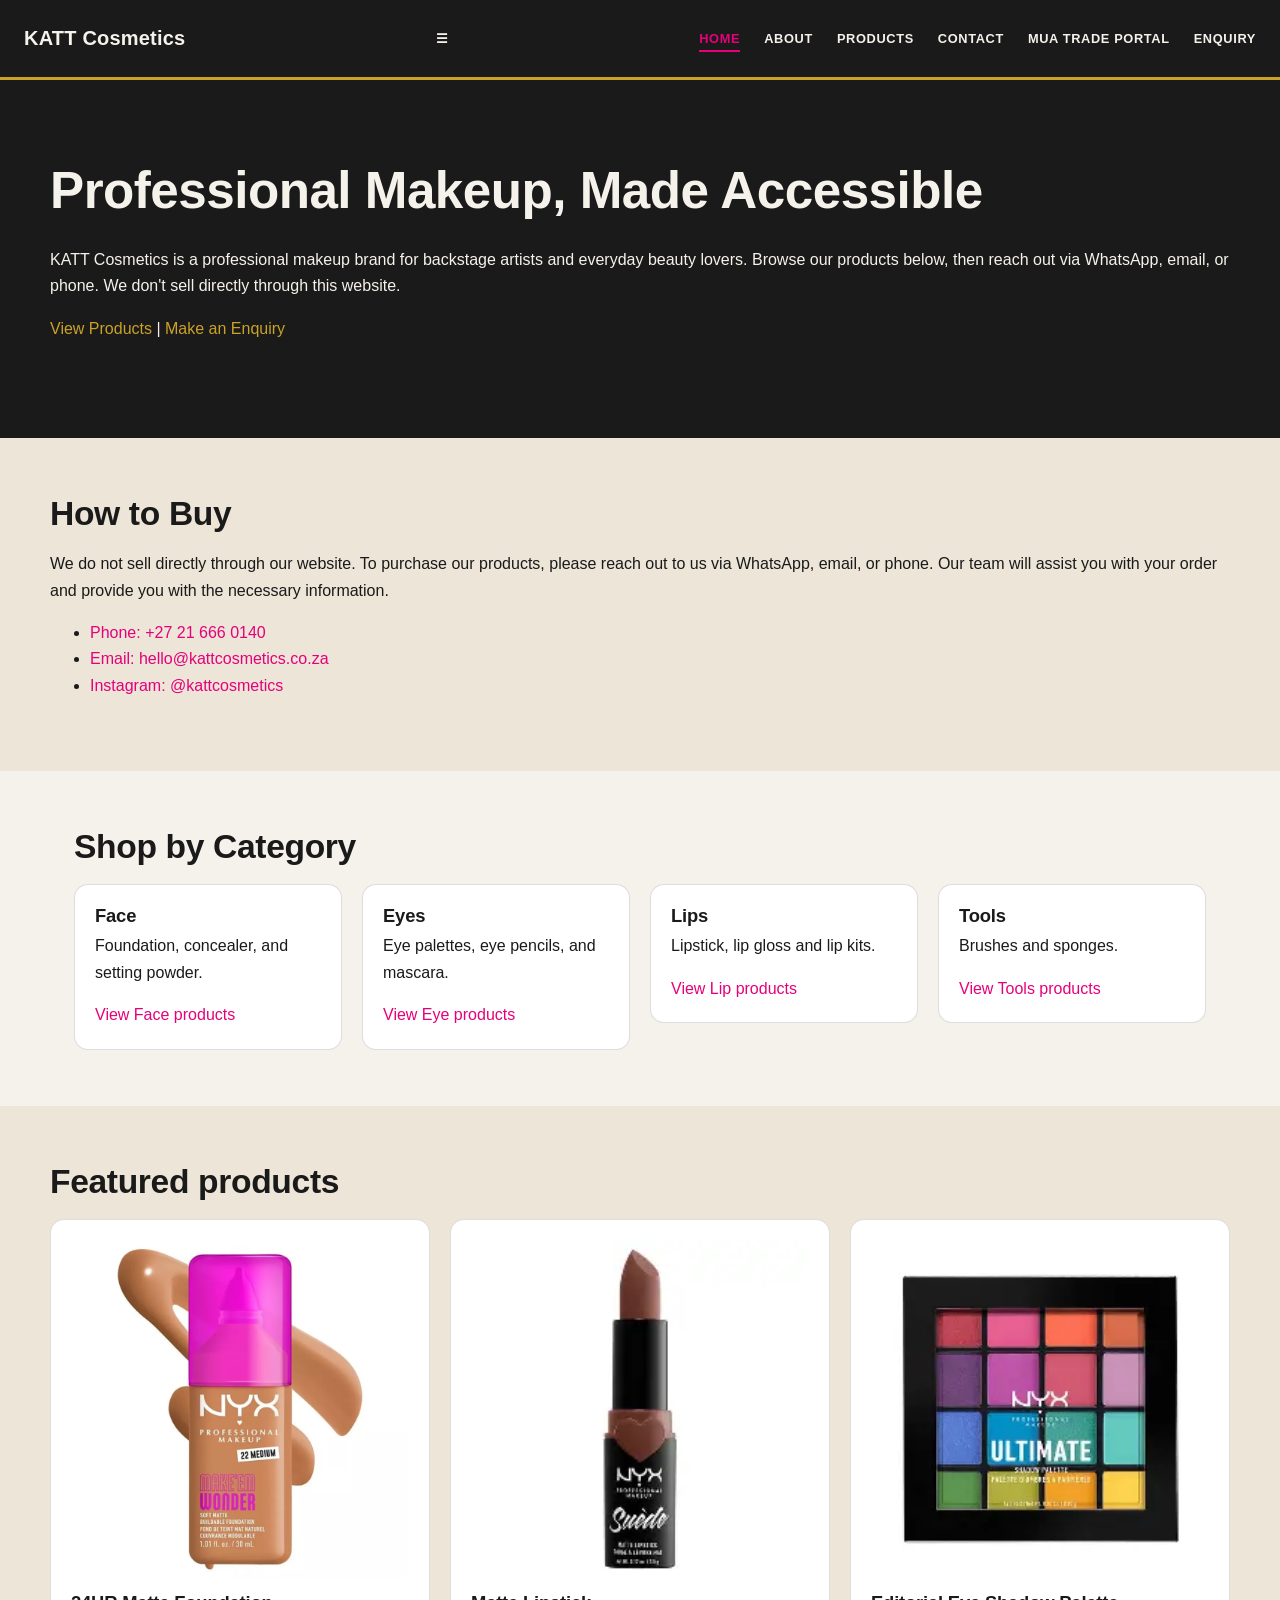
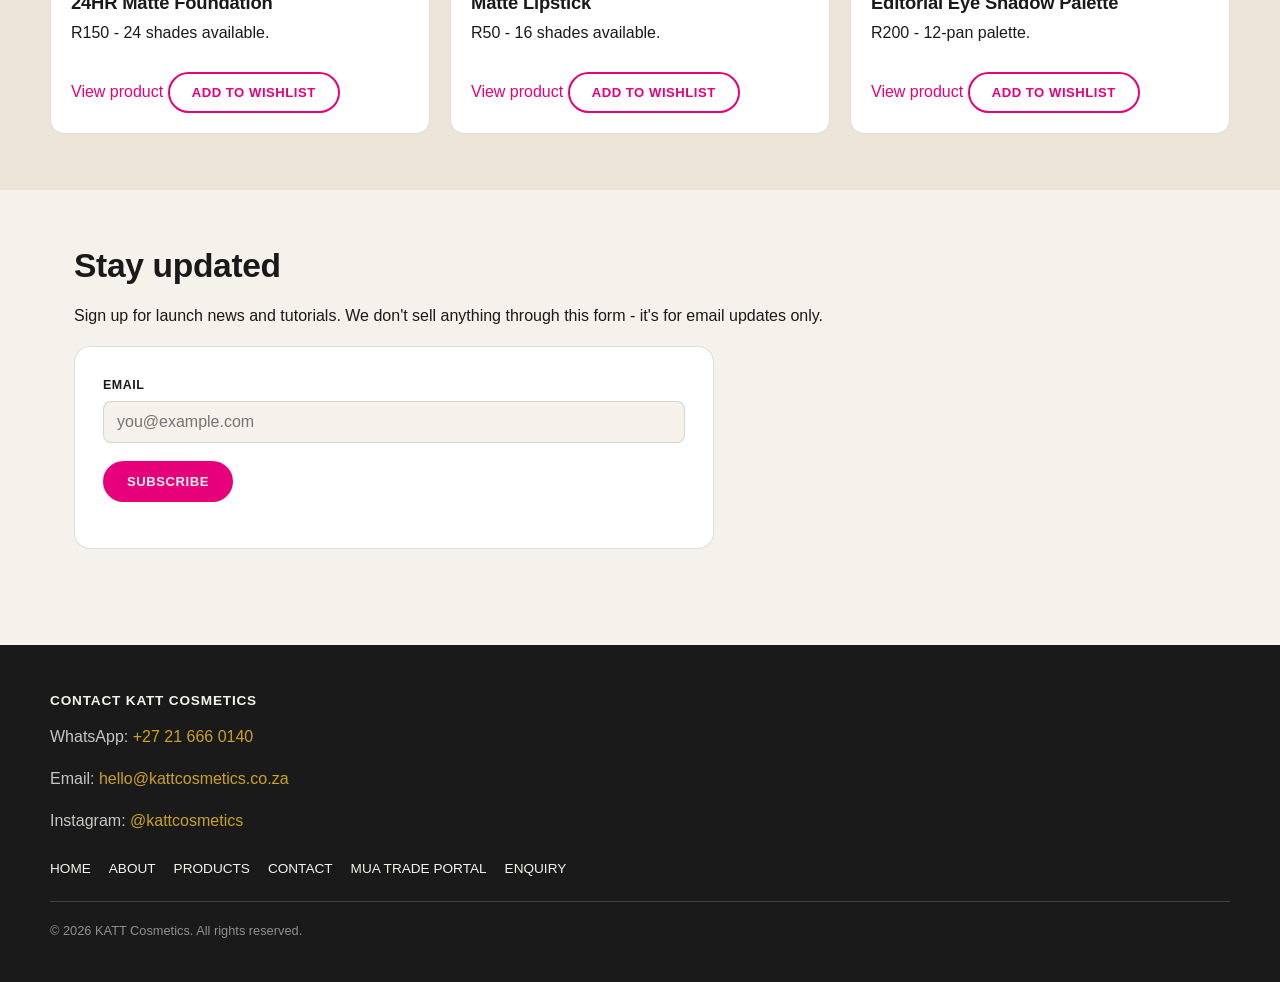
<file: index.html>
<!DOCTYPE html>
<html lang="en">
<head>
    <meta charset="UTF-8">
    <meta name="viewport" content="width=device-width, initial-scale=1.0">
    <title>KATT Cosmetics | Professional Makeup Made Accessible</title>
    <meta name="description" content="KATT Cosmetics: affordable professional-grade makeup for MUAs and everyday beauty lovers in South Africa. Enquire via WhatsApp, email or phone.">
    <meta name="robots" content="index, follow">
    <meta name="referrer" content="strict-origin-when-cross-origin">
    <meta http-equiv="Content-Security-Policy" content="default-src 'self'; script-src 'self'; style-src 'self' 'unsafe-inline' https://fonts.googleapis.com; font-src https://fonts.gstatic.com; img-src 'self' data: https://tile.openstreetmap.org; connect-src 'self' https://formspree.io; object-src 'none'; base-uri 'self'">
    <link rel="canonical" href="https://kuhle-tiki.github.io/KATTCosmetics/index.html">
    <link rel="icon" href="data:image/svg+xml,%3Csvg xmlns='http://www.w3.org/2000/svg' viewBox='0 0 100 100'%3E%3Crect width='100' height='100' rx='20' fill='%231a1a1a'/%3E%3Ctext x='50' y='72' font-size='64' text-anchor='middle' fill='%23e6007a' font-family='Arial' font-weight='700'%3EK%3C/text%3E%3C/svg%3E">
    <!-- Open Graph tags: control how the page looks when shared on social media -->
    <meta property="og:type" content="website">
    <meta property="og:site_name" content="KATT Cosmetics">
    <meta property="og:title" content="KATT Cosmetics | Professional Makeup Made Accessible">
    <meta property="og:description" content="KATT Cosmetics: affordable professional-grade makeup for MUAs and everyday beauty lovers in South Africa. Enquire via WhatsApp, email or phone.">
    <meta property="og:url" content="https://kuhle-tiki.github.io/KATTCosmetics/index.html">
    <meta property="og:image" content="https://kuhle-tiki.github.io/KATTCosmetics/assets/images/matte-foundation.webp">
    <link rel="preconnect" href="https://fonts.googleapis.com">
    <link rel="preconnect" href="https://fonts.gstatic.com" crossorigin>
    <link href="https://fonts.googleapis.com/css2?family=Poppins:wght@600;700&family=Inter:wght@400;500;600&display=swap" rel="stylesheet">
    <link rel="stylesheet" href="assets/css/style.css">
    <link rel="stylesheet" href="assets/css/part3.css">
    <!-- Structured data (JSON-LD) helps search engines understand the business -->
    <script type="application/ld+json">
    {
      "@context": "https://schema.org",
      "@type": "Store",
      "name": "KATT Cosmetics",
      "url": "https://kuhle-tiki.github.io/KATTCosmetics/",
      "description": "Professional-grade makeup for makeup artists and everyday beauty lovers in South Africa.",
      "email": "hello@kattcosmetics.co.za",
      "telephone": "+27216660140",
      "areaServed": "ZA",
      "sameAs": ["https://www.instagram.com/kattcosmetics/"]
    }
    </script>
</head>
<body>
    <a class="skip-link" href="#main-content">Skip to main content</a>
    <!-- ============ HEADER: site logo + primary navigation ============ -->
    <header>
        <a href="index.html">KATT Cosmetics</a>
        <!-- Hamburger button: hidden on desktop, shown below 700px (see part3.css), toggled by enhancements.js -->
        <button type="button" class="nav-toggle" aria-label="Toggle navigation" aria-expanded="false" aria-controls="primary-nav">&#9776;</button>
        <nav aria-label="Primary navigation" id="primary-nav">
            <ul>
                <li><a href="index.html" aria-current="page">HOME</a></li>
                <li><a href="pages/about.html">ABOUT</a></li>
                <li><a href="pages/product.html">PRODUCTS</a></li>
                <li><a href="pages/contact.html">CONTACT</a></li>
                <li><a href="pages/muatradeportal.html">MUA TRADE PORTAL</a></li>
                <li><a href="pages/enquiry.html">ENQUIRY</a></li>
            </ul>
        </nav>
    </header>
    <main id="main-content">
        <!-- HERO: main banner introducing the brand, styled dark in Part 2 CSS -->
        <section aria-labelledby="hero-heading">
            <h1 id="hero-heading">Professional Makeup, Made Accessible</h1>
            <p>KATT Cosmetics is a professional makeup brand for backstage artists and everyday beauty lovers. Browse our products below, then reach out via WhatsApp, email, or phone. We don't sell directly through this website.</p>
            <p>
                <a href="pages/product.html">View Products</a> |
                <a href="pages/enquiry.html">Make an Enquiry</a>
            </p>
        </section>
        <!-- HOW TO BUY: explains there is no online checkout; every product links out to WhatsApp/email/phone instead -->
        <section aria-labelledby="how-to-buy-heading">
            <h2 id="how-to-buy-heading">How to Buy</h2>
            <p>We do not sell directly through our website.
                To purchase our products, please reach out to us via WhatsApp,
                email, or phone. Our team will assist you with your order and
                provide you with the necessary information.</p>
            <ul>
                <li><a href="https://wa.me/27216660140" rel="noopener noreferrer">Phone: +27 21 666 0140</a></li>
                <li><a href="mailto:hello@kattcosmetics.co.za">Email: hello@kattcosmetics.co.za</a></li>
                <li><a href="https://www.instagram.com/kattcosmetics/" rel="noopener noreferrer">Instagram: @kattcosmetics</a></li>
            </ul>
        </section>
        <!-- CATEGORY GRID: links open the product page already filtered by category -->
        <section aria-labelledby="categories-heading">
            <h2 id="categories-heading">Shop by Category</h2>
            <ul>
                <li>
                    <article>
                        <h3>Face</h3>
                        <p>Foundation, concealer, and setting powder.</p>
                        <a href="pages/product.html?category=Face">View Face products</a>
                    </article>
                </li>
                <li>
                    <article>
                        <h3>Eyes</h3>
                        <p>Eye palettes, eye pencils, and mascara.</p>
                        <a href="pages/product.html?category=Eyes">View Eye products</a>
                    </article>
                </li>
                <li>
                    <article>
                        <h3>Lips</h3>
                        <p>Lipstick, lip gloss and lip kits.</p>
                        <a href="pages/product.html?category=Lips">View Lip products</a>
                    </article>
                </li>
                <li>
                    <article>
                        <h3>Tools</h3>
                        <p>Brushes and sponges.</p>
                        <a href="pages/product.html?category=Tools">View Tools products</a>
                    </article>
                </li>
            </ul>
        </section>
        <!-- FEATURED PRODUCTS: each card has a wishlist button (data-product-id) handled by wishlist.js -->
        <section aria-labelledby="featured-heading">
            <h2 id="featured-heading">Featured products</h2>
            <ul>
                <li>
                    <article>
                        <figure data-lightbox>
                            <img src="assets/images/matte-foundation-bottle.webp" alt="24HR Matte Foundation bottle" width="200" height="200" loading="lazy">
                            <figcaption>24HR Matte Foundation</figcaption>
                        </figure>
                        <h3>24HR Matte Foundation</h3>
                        <p>R150 - 24 shades available.</p>
                        <a href="pages/product.html">View product</a>
                        <button type="button" class="wishlist-btn" data-product-id="foundation-24hr" aria-pressed="false">Add to Wishlist</button>
                    </article>
                </li>
                <li>
                    <article>
                        <figure data-lightbox>
                            <img src="assets/images/matte-lipstick.webp" alt="Matte Lipstick" width="200" height="200" loading="lazy">
                            <figcaption>Matte Lipstick</figcaption>
                        </figure>
                        <h3>Matte Lipstick</h3>
                        <p>R50 - 16 shades available.</p>
                        <a href="pages/product.html?category=Lips">View product</a>
                        <button type="button" class="wishlist-btn" data-product-id="matte-lipstick" aria-pressed="false">Add to Wishlist</button>
                    </article>
                </li>
                <li>
                    <article>
                        <figure data-lightbox>
                            <img src="assets/images/editorial-eye-palette.webp" alt="Editorial Eye Shadow Palette" width="200" height="200" loading="lazy">
                            <figcaption>Editorial Eye Shadow Palette</figcaption>
                        </figure>
                        <h3>Editorial Eye Shadow Palette</h3>
                        <p>R200 - 12-pan palette.</p>
                        <a href="pages/product.html?category=Eyes">View product</a>
                        <button type="button" class="wishlist-btn" data-product-id="editorial-eye-palette" aria-pressed="false">Add to Wishlist</button>
                    </article>
                </li>
            </ul>
        </section>
        <!-- NEWSLETTER SIGNUP: validated by forms.js (#newsletterForm) -->
        <section aria-labelledby="newsletter-heading">
            <h2 id="newsletter-heading">Stay updated</h2>
            <p>Sign up for launch news and tutorials. We don't sell anything through this form - it's for email updates only.</p>
            <form id="newsletterForm" action="mailto:hello@kattcosmetics.co.za?subject=Newsletter%20signup" method="post" enctype="text/plain">
                <p>
                    <label for="newsletter-email">Email</label>
                    <input type="email" id="newsletter-email" name="email" autocomplete="email" placeholder="you@example.com" required>
                </p>
                <p><button type="submit">Subscribe</button></p>
            </form>
        </section>
    </main>
    <!-- ============ FOOTER: contact details + secondary navigation, repeated on every page ============ -->
    <footer>
        <section aria-labelledby="footer-contact-heading">
            <h2 id="footer-contact-heading">Contact KATT Cosmetics</h2>
            <p>WhatsApp: <a href="https://wa.me/27216660140" rel="noopener noreferrer">+27 21 666 0140</a></p>
            <p>Email: <a href="mailto:hello@kattcosmetics.co.za">hello@kattcosmetics.co.za</a></p>
            <p>Instagram: <a href="https://www.instagram.com/kattcosmetics/" rel="noopener noreferrer">@kattcosmetics</a></p>
        </section>
        <nav aria-label="Footer navigation">
            <ul>
                <li><a href="index.html">HOME</a></li>
                <li><a href="pages/about.html">ABOUT</a></li>
                <li><a href="pages/product.html">PRODUCTS</a></li>
                <li><a href="pages/contact.html">CONTACT</a></li>
                <li><a href="pages/muatradeportal.html">MUA TRADE PORTAL</a></li>
                <li><a href="pages/enquiry.html">ENQUIRY</a></li>
            </ul>
        </nav>
        <p>&copy; 2026 KATT Cosmetics. All rights reserved.</p>
    </footer>
    <!-- Scripts are deferred so they never block page rendering -->
    <script src="assets/js/wishlist.js" defer></script>
    <script src="assets/js/enhancements.js" defer></script>
    <script src="assets/js/forms.js" defer></script>
</body>
</html>
</file>
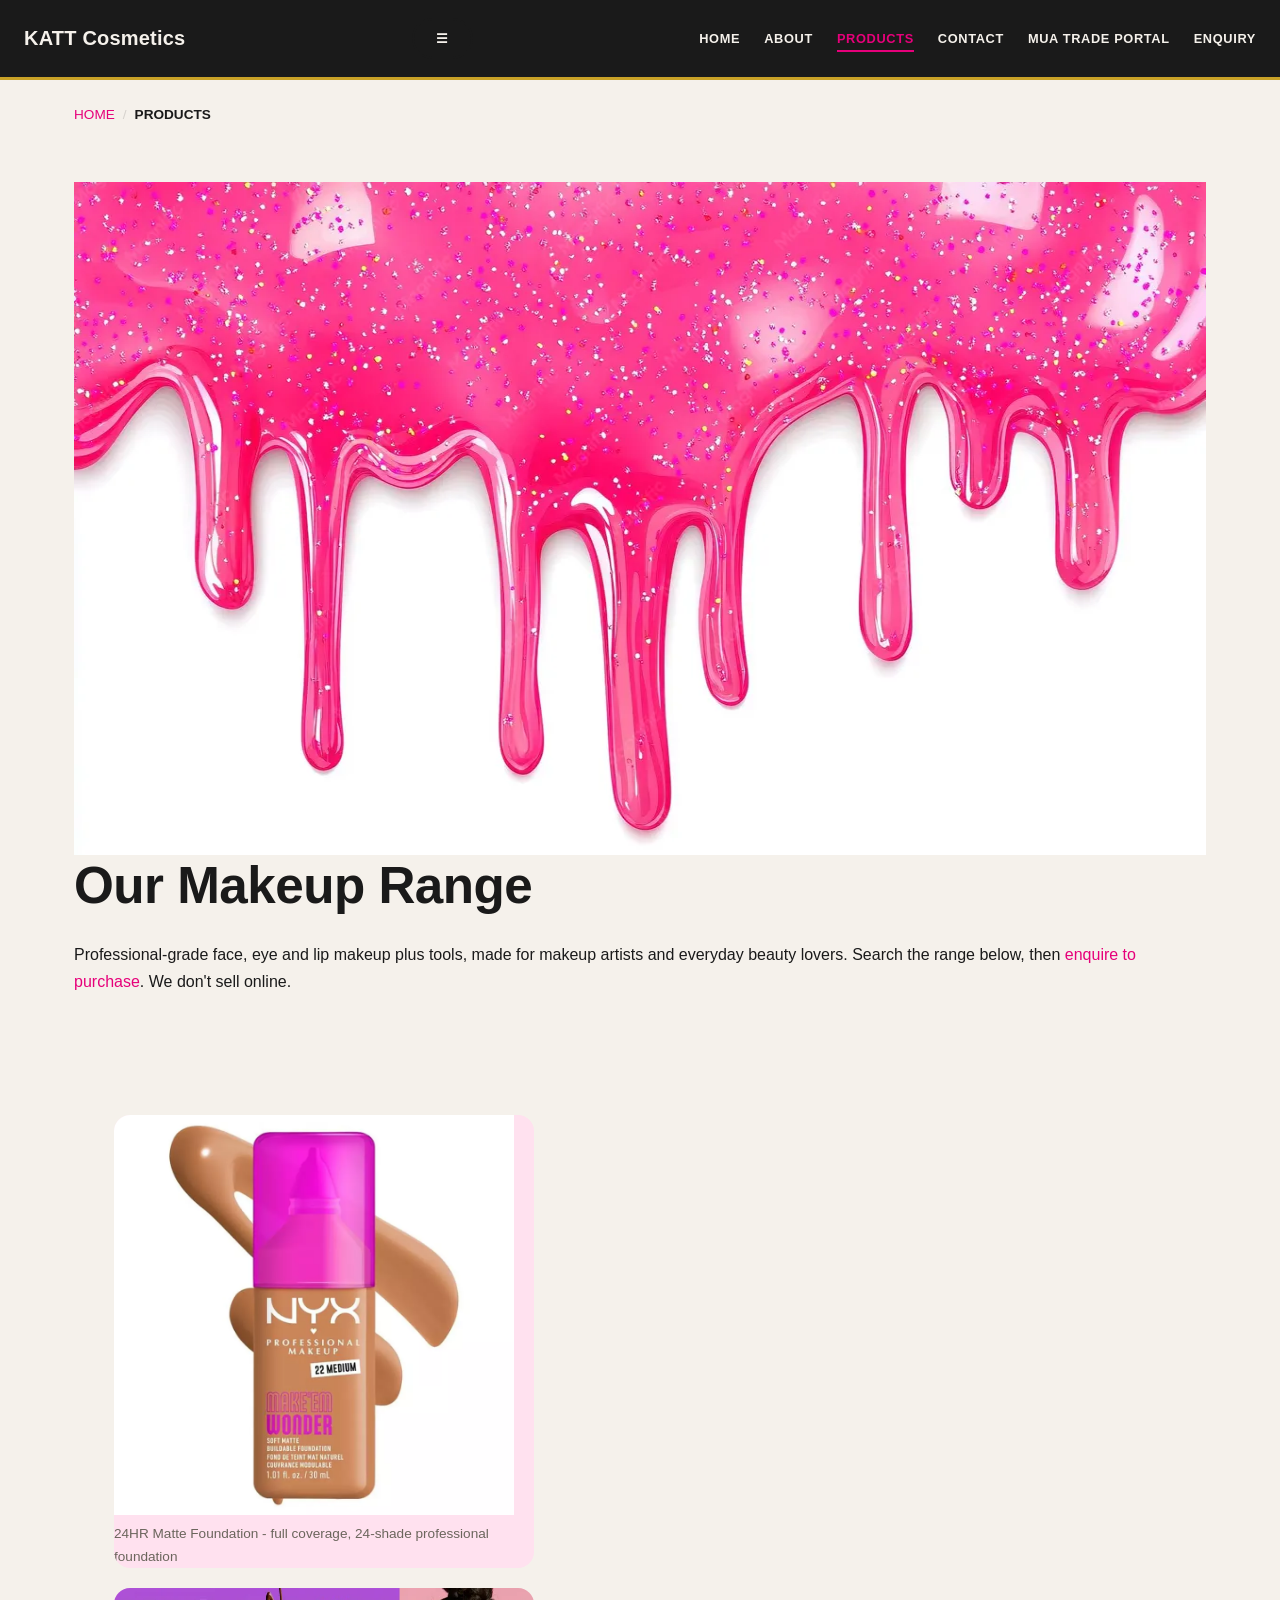
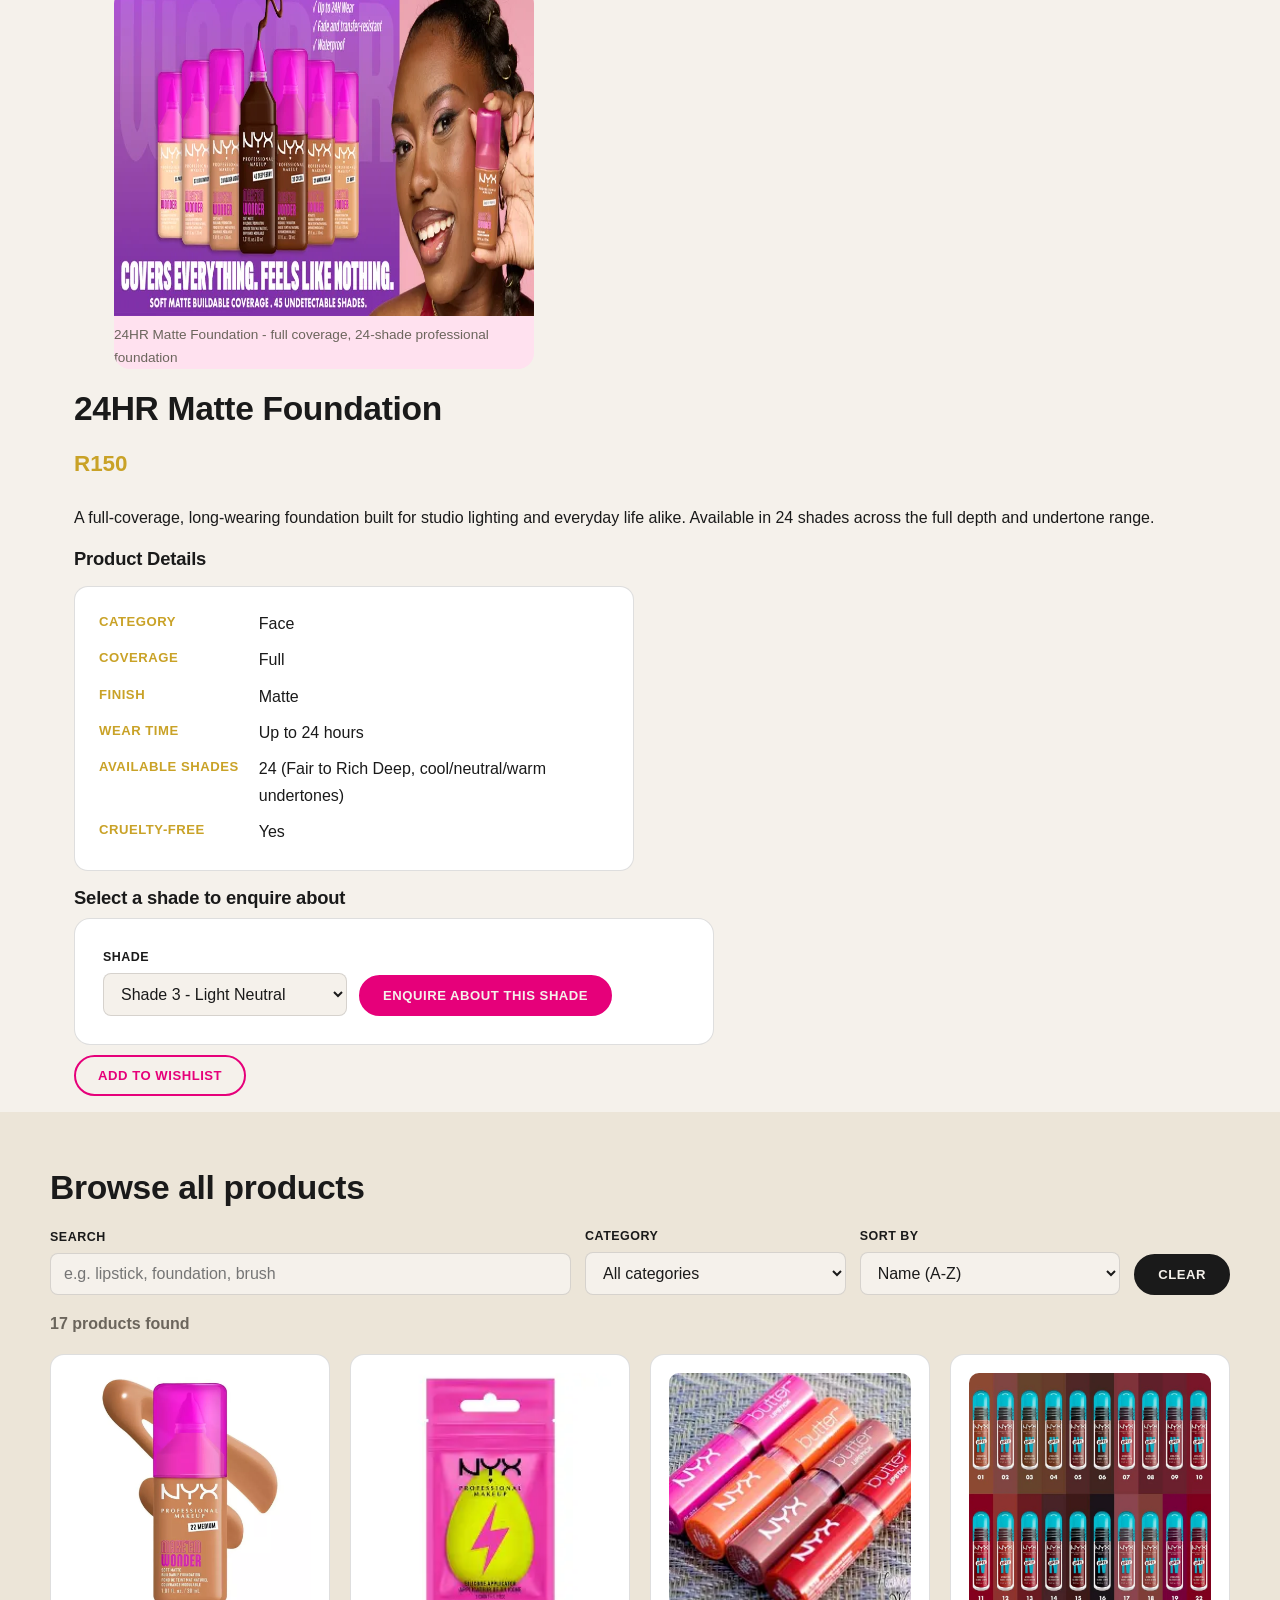
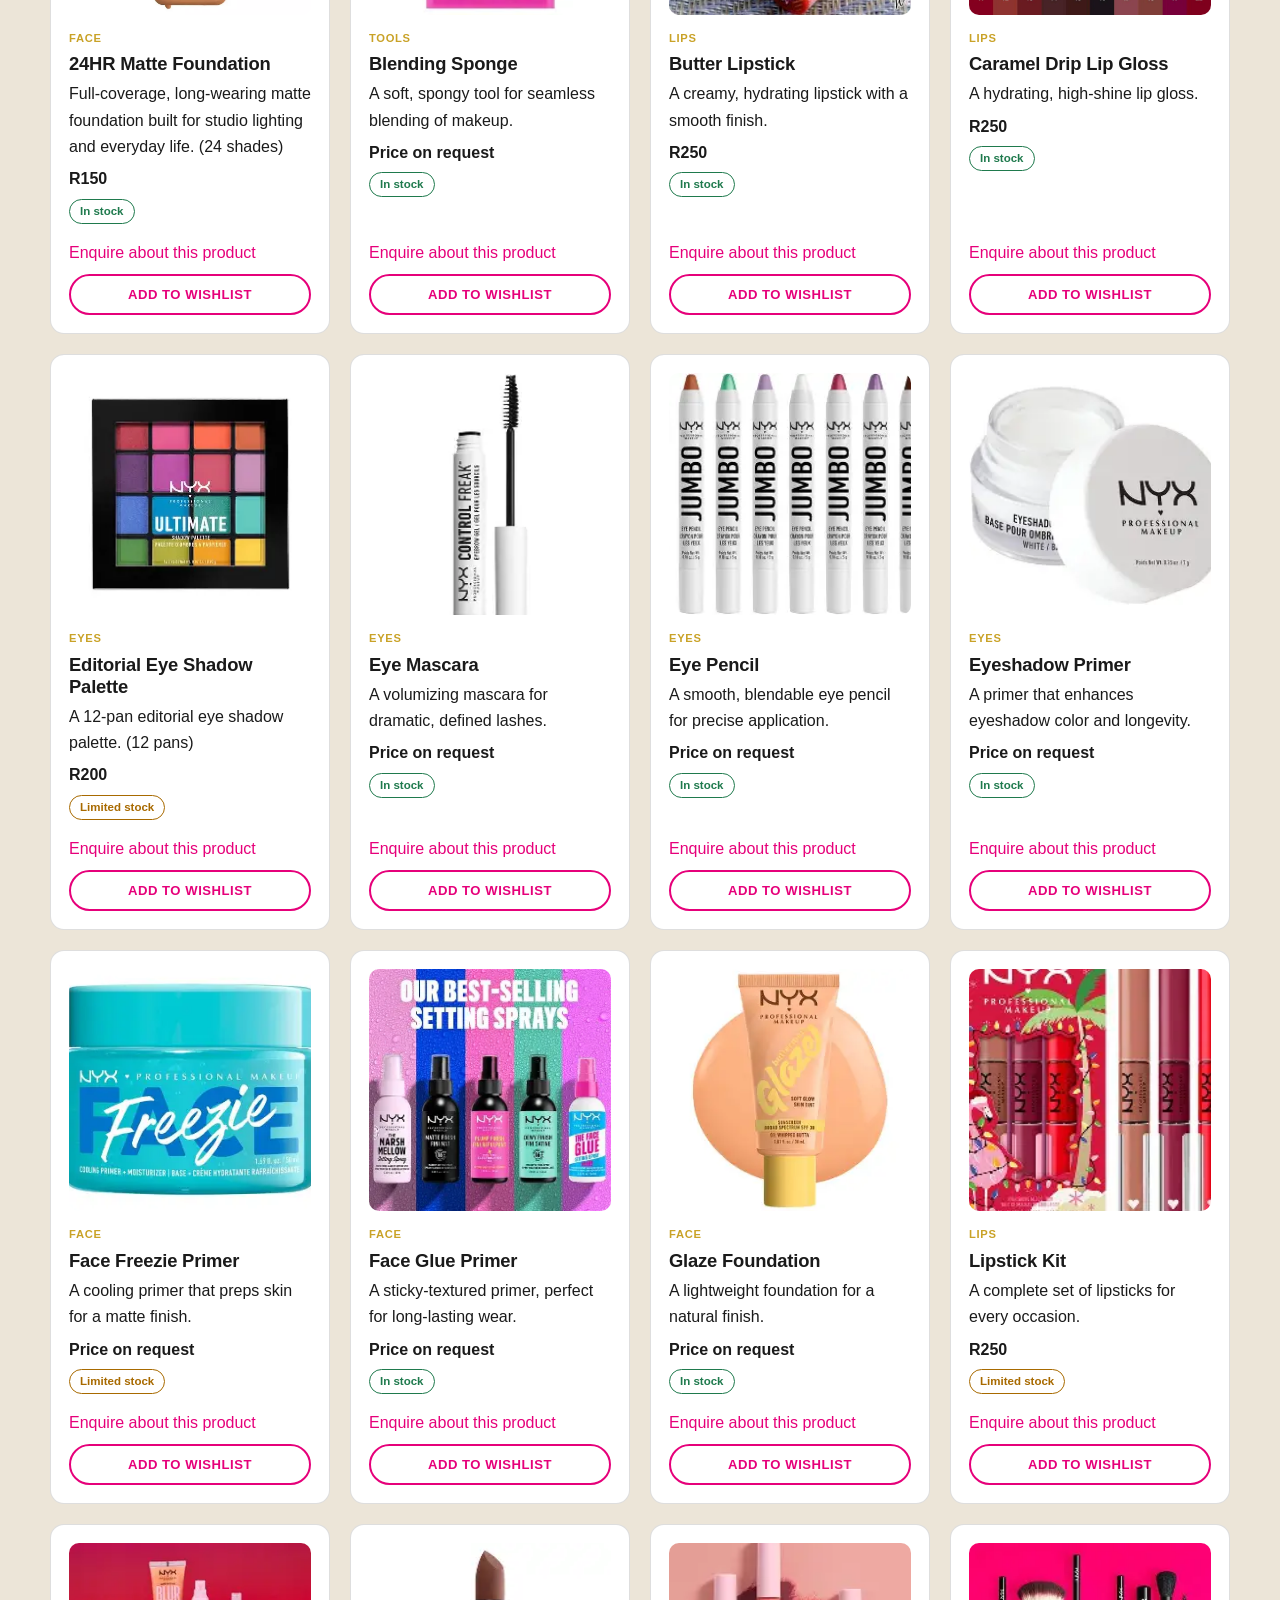
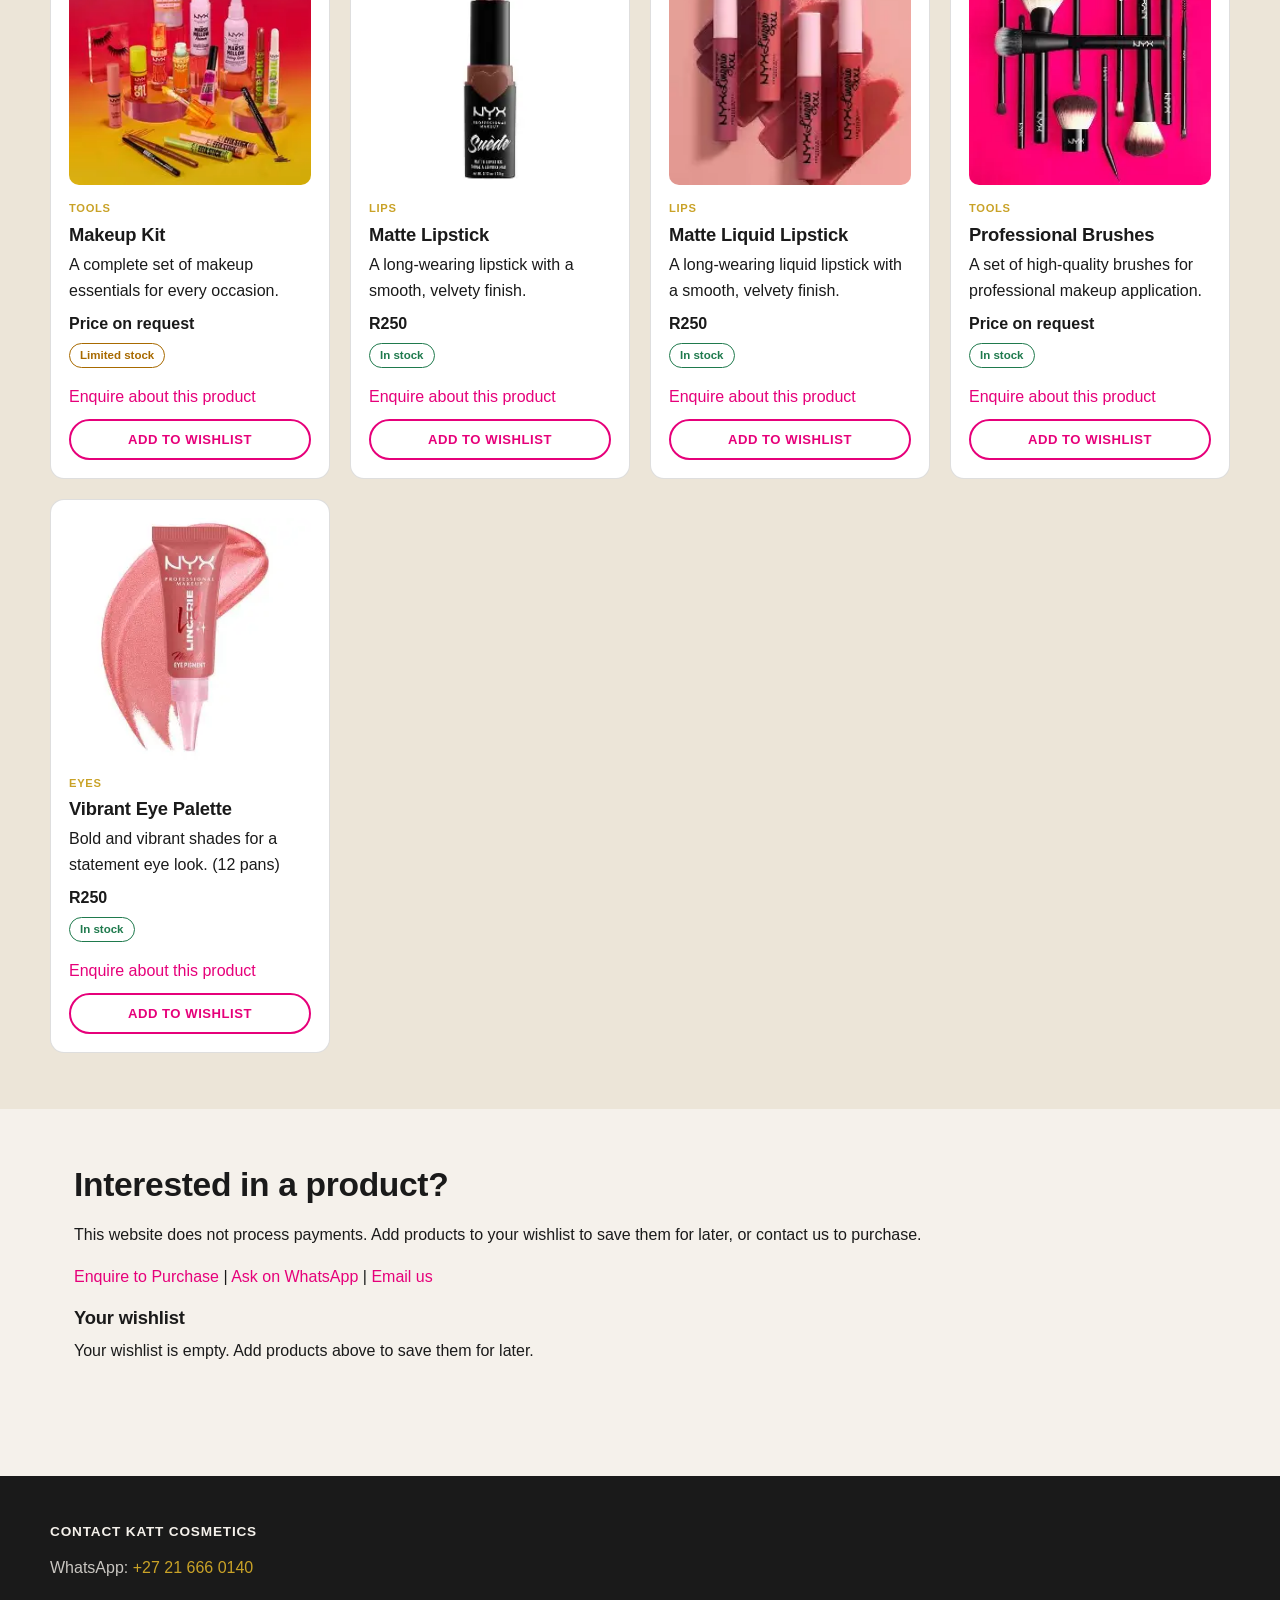
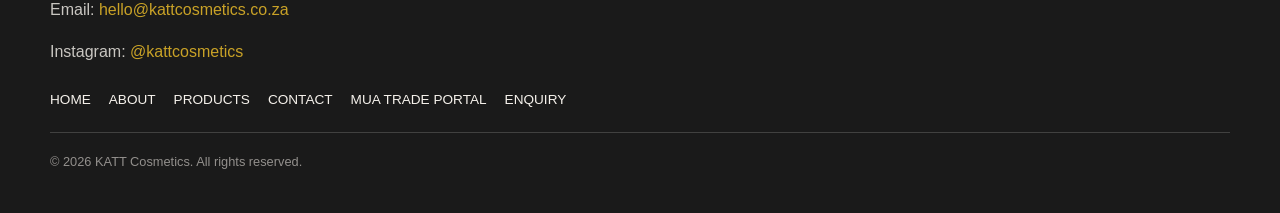
<file: pages/product.html>
<!DOCTYPE html>
<html lang="en">
<head>
    <meta charset="UTF-8">
    <meta name="viewport" content="width=device-width, initial-scale=1.0">
    <title>Makeup Range: Foundation, Lips & Eyes | KATT Cosmetics</title>
    <meta name="description" content="Browse KATT Cosmetics professional makeup: matte foundation, lipstick, eye palettes and tools. Search, filter, then enquire via WhatsApp or email.">
    <meta name="robots" content="index, follow">
    <meta name="referrer" content="strict-origin-when-cross-origin">
    <meta http-equiv="Content-Security-Policy" content="default-src 'self'; script-src 'self'; style-src 'self' 'unsafe-inline' https://fonts.googleapis.com; font-src https://fonts.gstatic.com; img-src 'self' data: https://tile.openstreetmap.org; connect-src 'self' https://formspree.io; object-src 'none'; base-uri 'self'">
    <link rel="canonical" href="https://kuhle-tiki.github.io/KATTCosmetics/pages/product.html">
    <link rel="icon" href="data:image/svg+xml,%3Csvg xmlns='http://www.w3.org/2000/svg' viewBox='0 0 100 100'%3E%3Crect width='100' height='100' rx='20' fill='%231a1a1a'/%3E%3Ctext x='50' y='72' font-size='64' text-anchor='middle' fill='%23e6007a' font-family='Arial' font-weight='700'%3EK%3C/text%3E%3C/svg%3E">
    <!-- Open Graph tags: control how the page looks when shared on social media -->
    <meta property="og:type" content="website">
    <meta property="og:site_name" content="KATT Cosmetics">
    <meta property="og:title" content="Makeup Range: Foundation, Lips & Eyes | KATT Cosmetics">
    <meta property="og:description" content="Browse KATT Cosmetics professional makeup: matte foundation, lipstick, eye palettes and tools. Search, filter, then enquire via WhatsApp or email.">
    <meta property="og:url" content="https://kuhle-tiki.github.io/KATTCosmetics/pages/product.html">
    <meta property="og:image" content="https://kuhle-tiki.github.io/KATTCosmetics/assets/images/matte-foundation.webp">
    <link rel="preconnect" href="https://fonts.googleapis.com">
    <link rel="preconnect" href="https://fonts.gstatic.com" crossorigin>
    <link href="https://fonts.googleapis.com/css2?family=Poppins:wght@600;700&family=Inter:wght@400;500;600&display=swap" rel="stylesheet">
    <link rel="stylesheet" href="../assets/css/style.css">
    <link rel="stylesheet" href="../assets/css/part3.css">
</head>
<body>
    <a class="skip-link" href="#main-content">Skip to main content</a>
    <!-- ============ HEADER: site logo + primary navigation ============ -->
    <header>
        <a href="../index.html">KATT Cosmetics</a>
        <!-- Hamburger button: hidden on desktop, shown below 700px (see part3.css), toggled by enhancements.js -->
        <button type="button" class="nav-toggle" aria-label="Toggle navigation" aria-expanded="false" aria-controls="primary-nav">&#9776;</button>
        <nav aria-label="Primary navigation" id="primary-nav">
            <ul>
                <li><a href="../index.html">HOME</a></li>
                <li><a href="about.html">ABOUT</a></li>
                <li><a href="product.html" aria-current="page">PRODUCTS</a></li>
                <li><a href="contact.html">CONTACT</a></li>
                <li><a href="muatradeportal.html">MUA TRADE PORTAL</a></li>
                <li><a href="enquiry.html">ENQUIRY</a></li>
            </ul>
        </nav>
    </header>
    <main id="main-content">
        <!-- BREADCRUMB: Home > Products -->
        <nav aria-label="Breadcrumb">
            <ol>
                <li><a href="../index.html">HOME</a></li>
                <li aria-current="page">PRODUCTS</li>
            </ol>
        </nav>
        <!-- INTRO -->
        <section aria-labelledby="products-heading">
            <img class="banner-img" src="../assets/images/gloss-banner.webp" alt="" width="1200" height="673">
            <h1 id="products-heading">Our Makeup Range</h1>
            <p>Professional-grade face, eye and lip makeup plus tools, made for makeup artists and everyday beauty lovers. Search the range below, then <a href="enquiry.html">enquire to purchase</a>. We don't sell online.</p>
        </section>
        <!-- FEATURED PRODUCT DETAIL: image, price, description, spec list (<dl>) and shade picker -->
        <article aria-labelledby="product-heading">
            <figure data-lightbox>
                <img src="../assets/images/matte-foundation-bottle.webp" alt="24HR Matte Foundation bottle, front view" width="400" height="400">
                <figcaption>24HR Matte Foundation - full coverage, 24-shade professional foundation</figcaption>
            </figure>
            <figure data-lightbox>
                <img src="../assets/images/matte-foundation.webp" alt="24HR Matte Foundation campaign image: covers everyhting, feels like nothing" width="800" height="328" loading="lazy">
                <figcaption>24HR Matte Foundation - full coverage, 24-shade professional foundation</figcaption>
            </figure>
            <h2 id="product-heading">24HR Matte Foundation</h2>
            <p>R150</p>
            <p>A full-coverage, long-wearing foundation built for studio lighting and everyday life alike. Available in 24 shades across the full depth and undertone range.</p>
            <section aria-labelledby="product-details-heading">
                <h3 id="product-details-heading">Product Details</h3>
                <dl>
                    <dt>Category</dt>
                    <dd>Face</dd>
                    <dt>Coverage</dt>
                    <dd>Full</dd>
                    <dt>Finish</dt>
                    <dd>Matte</dd>
                    <dt>Wear Time</dt>
                    <dd>Up to 24 hours</dd>
                    <dt>Available Shades</dt>
                    <dd>24 (Fair to Rich Deep, cool/neutral/warm undertones)</dd>
                    <dt>Cruelty-free</dt>
                    <dd>Yes</dd>
                </dl>
            </section>
            <!-- SHADE SELECTION: sends the chosen shade to the enquiry form as a query string -->
            <section aria-labelledby="shade-select-heading">
                <h3 id="shade-select-heading">Select a shade to enquire about</h3>
                <form class="shade-form" action="enquiry.html" method="get">
                    <input type="hidden" name="product" value="24HR Matte Foundation">
                    <p>
                        <label for="p-shade">Shade</label>
                        <select id="p-shade" name="shade">
                            <option value="1">Shade 1 - Fair Cool</option>
                            <option value="2">Shade 2 - Fair Neutral</option>
                            <option value="3" selected>Shade 3 - Light Neutral</option>
                            <option value="4">Shade 4 - Light Warm</option>
                            <option value="5">Shade 5 - Medium Neutral</option>
                            <option value="6">Shade 6 - Tan Warm</option>
                            <option value="7">Shade 7 - Deep Neutral</option>
                            <option value="8">Shade 8 - Rich Deep Warm</option>
                        </select>
                    </p>
                    <p><button type="submit">Enquire about this shade</button></p>
                </form>
            </section>
            <p>
                <button type="button" class="wishlist-btn" data-product-id="foundation-24hr" aria-pressed="false">Add to Wishlist</button>
            </p>
        </article>
        <!-- DYNAMIC CATALOGUE: cards are loaded from assets/data/products.json by enhancements.js -->
        <section aria-labelledby="catalogue-heading" id="catalogue">
            <h2 id="catalogue-heading">Browse all products</h2>
            <div class="catalogue-controls" role="search" aria-label="Search and filter products">
                <p>
                    <label for="product-search">Search</label>
                    <input type="search" id="product-search" placeholder="e.g. lipstick, foundation, brush" autocomplete="off">
                </p>
                <p>
                    <label for="category-filter">Category</label>
                    <select id="category-filter"><option value="all">All categories</option></select>
                </p>
                <p>
                    <label for="sort-products">Sort by</label>
                    <select id="sort-products">
                        <option value="name">Name (A-Z)</option>
                        <option value="price-asc">Price: low to high</option>
                        <option value="price-desc">Price: high to low</option>
                    </select>
                </p>
                <p><button type="button" id="clear-filters">Clear</button></p>
            </div>
            <p id="results-count" role="status" aria-live="polite">Loading products...</p>
            <div id="product-grid"></div>
            <noscript><p>Please enable JavaScript to browse the full product list, or <a href="contact.html">contact us</a> to hear about our range.</p></noscript>
        </section>
        <!-- ACTIONS + WISHLIST DISPLAY: populated dynamically by wishlist.js from localStorage -->
        <section aria-labelledby="actions-heading">
            <h2 id="actions-heading">Interested in a product?</h2>
            <p>This website does not process payments. Add products to your wishlist to save them for later, or contact us to purchase.</p>
            <p>
                <a href="enquiry.html">Enquire to Purchase</a> |
                <a href="https://wa.me/27216660140" rel="noopener noreferrer">Ask on WhatsApp</a> |
                <a href="mailto:hello@kattcosmetics.co.za">Email us</a>
            </p>
            <h3 id="wishlist-heading">Your wishlist</h3>
            <p id="wishlist-empty-message">Your wishlist is empty. Add products above to save them for later.</p>
            <ul id="wishlist-list"></ul>
        </section>
    </main>
    <!-- ============ FOOTER: contact details + secondary navigation, repeated on every page ============ -->
    <footer>
        <section aria-labelledby="footer-contact-heading">
            <h2 id="footer-contact-heading">Contact KATT Cosmetics</h2>
            <p>WhatsApp: <a href="https://wa.me/27216660140" rel="noopener noreferrer">+27 21 666 0140</a></p>
            <p>Email: <a href="mailto:hello@kattcosmetics.co.za">hello@kattcosmetics.co.za</a></p>
            <p>Instagram: <a href="https://www.instagram.com/kattcosmetics/" rel="noopener noreferrer">@kattcosmetics</a></p>
        </section>
        <nav aria-label="Footer navigation">
            <ul>
                <li><a href="../index.html">HOME</a></li>
                <li><a href="about.html">ABOUT</a></li>
                <li><a href="product.html">PRODUCTS</a></li>
                <li><a href="contact.html">CONTACT</a></li>
                <li><a href="muatradeportal.html">MUA TRADE PORTAL</a></li>
                <li><a href="enquiry.html">ENQUIRY</a></li>
            </ul>
        </nav>
        <p>&copy; 2026 KATT Cosmetics. All rights reserved.</p>
    </footer>
    <!-- Scripts are deferred so they never block page rendering -->
    <script src="../assets/js/wishlist.js" defer></script>
    <script src="../assets/js/enhancements.js" defer></script>
</body>
</html>
</file>
<file: assets/css/style.css>
/* ============================================================
   KATT Cosmetics — Part 2 Stylesheet
   Applies visual design on top of the existing semantic HTML.
   No HTML structure changes required for this file to work.
   ============================================================ */

:root {
  --black: #1a1a1a;
  --black-soft: #262220;
  --cream: #f5f1eb;
  --cream-dim: #ece5d8;
  --pink: #e6007a;
  --pink-dim: #ffe1ef;
  --gold: #c9a227;
  /* Brand palette: black + cream for an editorial, backstage-beauty feel;
     hot pink and gold as accent colours for CTAs and highlights, matching
     the mood board described in the Part 1 proposal (Section 5: Design & UX). */
  --line: rgba(26, 26, 26, 0.14);
  --line-on-dark: rgba(245, 241, 235, 0.18);
  --font-display: "Poppins", "Segoe UI", sans-serif;
  --font-body: "Inter", "Segoe UI", sans-serif;
  --max-width: 1180px;
}

* { box-sizing: border-box; }
html { scroll-behavior: smooth; }

body {
  margin: 0;
  font-family: var(--font-body);
  color: var(--black);
  background: var(--cream);
  line-height: 1.65;
  -webkit-font-smoothing: antialiased;
}

img { max-width: 100%; display: block; }
a { color: var(--pink); text-decoration: none; }
a:hover { text-decoration: underline; }

h1, h2, h3 {
  font-family: var(--font-display);
  font-weight: 700;
  line-height: 1.2;
  letter-spacing: -0.01em;
  margin: 0 0 0.5em;
  color: var(--black);
}
h1 { font-size: clamp(2.1rem, 4.5vw, 3.2rem); }
h2 { font-size: clamp(1.5rem, 3vw, 2.1rem); }
h3 { font-size: 1.15rem; font-weight: 600; }

p { margin: 0 0 1em; }

/* ---------- Header ----------
   Sticky so navigation stays reachable while scrolling long pages
   (About, Contact) — gold border-bottom ties it to the accent colour. */
header {
  background: var(--black);
  padding: 18px 24px;
  display: flex;
  flex-wrap: wrap;
  align-items: center;
  justify-content: space-between;
  gap: 16px;
  position: sticky;
  top: 0;
  z-index: 20;
  border-bottom: 3px solid var(--gold);
}

header > a {
  font-family: var(--font-display);
  font-weight: 700;
  font-size: 1.25rem;
  color: var(--cream);
  text-decoration: none;
  letter-spacing: 0.01em;
}
header > a:hover { color: var(--pink); text-decoration: none; }

header nav ul {
  list-style: none;
  display: flex;
  flex-wrap: wrap;
  gap: 24px;
  margin: 0;
  padding: 0;
}

header nav a {
  color: var(--cream);
  text-decoration: none;
  font-family: var(--font-display);
  font-size: 0.8rem;
  font-weight: 600;
  text-transform: uppercase;
  letter-spacing: 0.05em;
  padding-bottom: 4px;
  border-bottom: 2px solid transparent;
}
header nav a:hover,
header nav a[aria-current="page"] {
  border-bottom-color: var(--pink);
  color: var(--pink);
}

/* ---------- Main content rhythm ----------
   Alternating background (cream / cream-dim) on every second <section>
   gives visual separation between content blocks without needing extra
   wrapper <div>s in the HTML — keeps the markup semantic and lean. */
main {
  display: block;
}

main > section,
body > section {
  max-width: var(--max-width);
  margin: 0 auto;
  padding: 56px 24px;
}

main > section:nth-of-type(even) {
  background: var(--cream-dim);
  max-width: none;
}
main > section:nth-of-type(even) > * {
  max-width: var(--max-width);
  margin-left: auto;
  margin-right: auto;
}

/* Hero — first section on the homepage */
section[aria-labelledby="hero-heading"] {
  background: var(--black);
  color: var(--cream);
  max-width: none;
  padding: 80px 24px;
}
section[aria-labelledby="hero-heading"] > * {
  max-width: var(--max-width);
  margin-left: auto;
  margin-right: auto;
}
section[aria-labelledby="hero-heading"] h1 { color: var(--cream); }
section[aria-labelledby="hero-heading"] a { color: var(--gold); }

/* ---------- Lists of cards (categories, featured products, benefits) ----------
   Targets any <ul> whose <li> contains an <article> — this lets the same
   card styling apply across the homepage categories, featured products,
   trade benefits, and related products without repeating a class name
   on every single instance in the HTML. */
main ul:has(> li > article) {
  list-style: none;
  margin: 0;
  padding: 0;
  display: grid;
  grid-template-columns: repeat(auto-fit, minmax(220px, 1fr));
  gap: 20px;
}

main li > article {
  background: #fff;
  border: 1px solid var(--line);
  border-radius: 14px;
  padding: 20px;
  transition: transform 0.15s ease, box-shadow 0.15s ease;
}
main li > article:hover {
  transform: translateY(-3px);
  box-shadow: 0 10px 22px rgba(26, 26, 26, 0.09);
}

main li > article figure {
  margin: 0 0 14px;
  aspect-ratio: 1 / 1;
  overflow: hidden;
  border-radius: 10px;
  background: var(--pink-dim);
}
main li > article figure img {
  width: 100%;
  height: 100%;
  object-fit: cover;
}
main li > article figcaption {
  font-size: 0.75rem;
  color: #6b655c;
  margin-top: 6px;
}

main li > article h3 { margin-bottom: 6px; }

/* ---------- Buttons ----------
   .wishlist-btn is styled separately from other buttons (pink outline,
   not solid black) so it reads as a secondary action next to "buy"-style
   links, and aria-pressed="true" gives it a filled state once saved. */
button,
.wishlist-btn {
  font-family: var(--font-display);
  font-weight: 600;
  font-size: 0.82rem;
  text-transform: uppercase;
  letter-spacing: 0.04em;
  border-radius: 999px;
  border: 2px solid var(--black);
  background: var(--black);
  color: var(--cream);
  padding: 11px 22px;
  cursor: pointer;
  transition: transform 0.15s ease, background 0.15s ease;
}
button:hover { transform: translateY(-2px); }

.wishlist-btn {
  background: transparent;
  border-color: var(--pink);
  color: var(--pink);
  margin-top: 10px;
}
.wishlist-btn:hover { background: var(--pink); color: #fff; }
.wishlist-btn[aria-pressed="true"] {
  background: var(--pink);
  color: #fff;
}

form button[type="submit"] {
  background: var(--pink);
  border-color: var(--pink);
}

/* ---------- Forms ---------- */
form {
  max-width: 640px;
  background: #fff;
  border: 1px solid var(--line);
  border-radius: 16px;
  padding: 28px;
}

form p { margin: 0 0 18px; }

label {
  display: block;
  font-family: var(--font-display);
  font-weight: 600;
  font-size: 0.78rem;
  text-transform: uppercase;
  letter-spacing: 0.04em;
  margin-bottom: 6px;
}

input, select, textarea {
  width: 100%;
  font-family: var(--font-body);
  font-size: 1rem;
  padding: 11px 13px;
  border: 1.5px solid var(--line);
  border-radius: 8px;
  background: var(--cream);
  color: var(--black);
}
input:focus, select:focus, textarea:focus {
  outline: 3px solid var(--pink-dim);
  border-color: var(--pink);
}
textarea { resize: vertical; min-height: 120px; }

/* ---------- Definition lists (contact details, product details) ---------- */
dl {
  display: grid;
  grid-template-columns: max-content 1fr;
  gap: 10px 20px;
  background: #fff;
  border: 1px solid var(--line);
  border-radius: 14px;
  padding: 24px;
  max-width: 560px;
}
dt {
  font-family: var(--font-display);
  font-weight: 700;
  font-size: 0.82rem;
  text-transform: uppercase;
  letter-spacing: 0.04em;
  color: var(--gold);
}
dd { margin: 0; }

/* ---------- Details / FAQ ---------- */
details {
  background: #fff;
  border: 1px solid var(--line);
  border-radius: 12px;
  padding: 16px 20px;
  margin-bottom: 12px;
}
summary {
  font-family: var(--font-display);
  font-weight: 600;
  cursor: pointer;
  list-style: none;
}
summary::-webkit-details-marker { display: none; }
summary::before {
  content: "+ ";
  color: var(--pink);
  font-weight: 700;
}
details[open] summary::before { content: "– "; }
details p { margin-top: 12px; margin-bottom: 0; }

/* ---------- Table (store locator) ----------
   Real semantic <table> markup (not a styled grid of <div>s) so the data
   stays accessible and machine-readable — addresses Part 1 feedback about
   making better use of HTML elements. */
table {
  width: 100%;
  border-collapse: collapse;
  background: #fff;
  border-radius: 12px;
  overflow: hidden;
  border: 1px solid var(--line);
}
caption {
  text-align: left;
  font-family: var(--font-display);
  font-weight: 600;
  padding: 12px 4px;
  color: #6b655c;
  font-size: 0.85rem;
}
th, td {
  text-align: left;
  padding: 12px 16px;
  border-bottom: 1px solid var(--line);
}
th {
  background: var(--black);
  color: var(--cream);
  font-family: var(--font-display);
  text-transform: uppercase;
  font-size: 0.75rem;
  letter-spacing: 0.05em;
}
tbody tr:hover { background: var(--pink-dim); }

/* ---------- Breadcrumb ---------- */
nav[aria-label="Breadcrumb"] {
  max-width: var(--max-width);
  margin: 24px auto 0;
  padding: 0 24px;
}
nav[aria-label="Breadcrumb"] ol {
  list-style: none;
  display: flex;
  flex-wrap: wrap;
  gap: 8px;
  padding: 0;
  margin: 0;
  font-size: 0.85rem;
  color: #6b655c;
}
nav[aria-label="Breadcrumb"] li:not(:last-child)::after {
  content: "/";
  margin-left: 8px;
  color: var(--line);
}
nav[aria-label="Breadcrumb"] li[aria-current="page"] {
  color: var(--black);
  font-weight: 600;
}

/* ---------- Product article (single product page) ---------- */
main > article[aria-labelledby="product-heading"] {
  max-width: var(--max-width);
  margin: 0 auto;
  padding: 32px 24px 0;
}
main > article figure {
  max-width: 420px;
  border-radius: 16px;
  overflow: hidden;
  background: var(--pink-dim);
  margin-bottom: 20px;
}
main > article figcaption {
  font-size: 0.85rem;
  color: #6b655c;
  margin-top: 8px;
}
main > article > p:nth-of-type(1) {
  font-family: var(--font-display);
  font-weight: 700;
  font-size: 1.4rem;
  color: var(--gold);
}

/* ---------- Footer ---------- */
footer {
  background: var(--black);
  color: rgba(245, 241, 235, 0.8);
  padding: 48px 24px 28px;
  margin-top: 40px;
}
footer > * {
  max-width: var(--max-width);
  margin-left: auto;
  margin-right: auto;
}
footer h2 {
  color: var(--cream);
  font-size: 0.85rem;
  text-transform: uppercase;
  letter-spacing: 0.06em;
  margin-bottom: 14px;
}
footer a { color: var(--gold); }
footer nav ul {
  list-style: none;
  display: flex;
  flex-wrap: wrap;
  gap: 18px;
  padding: 0;
  margin: 20px 0;
}
footer nav a {
  color: var(--cream);
  font-size: 0.85rem;
  text-decoration: none;
}
footer nav a:hover { color: var(--pink); }
footer > p:last-child {
  font-size: 0.8rem;
  border-top: 1px solid var(--line-on-dark);
  padding-top: 18px;
  margin-top: 10px;
  color: rgba(245, 241, 235, 0.55);
}

/* ---------- Responsive breakpoint ----------
   Single breakpoint for now: below 700px the header nav stacks vertically
   and the contact-details <dl> drops to one column instead of two. */
@media (max-width: 700px) {
  header { flex-direction: column; align-items: flex-start; }
  header nav ul { gap: 14px; }
  dl { grid-template-columns: 1fr; }
}

@media (prefers-reduced-motion: reduce) {
  * { transition: none !important; scroll-behavior: auto !important; }
}
</file>
<file: assets/css/part3.css>
/* ========================================================
KaTT Cosmetics - Part 3 stylesheet (loaded after stule.css)
Navigation toggle, form validation states, results, accordion, lightbox, map, product catalogue and scroll animations.
Uses the colour tokens defined in style.css (:root).
======================================================== */

/*----------Mobile Navigation Toggle----------*/
.nav.toggle { display: none; }
@media (max-width: 700px)   {
    .nav-toggle { 
        display: inline-block; position: absolute: top: 14px; right: 20px;
        padding: 8px 14 px; font-size: 1.1rem; line-height: 1;
        background: transparent; border-color: var(--gold); color: var(--cream);
    }
    header { position: sticky; top: 0; }  /* keeps absolute toggle anchored to header*/
    .js-enabled header nav {display: none; width: 100%; }
    .js-enabled header nav.is-open {display: block; }
    header nav ul { flex-direction: column; }
}
a:focus-visible, button:focus-visible, summary:focus-visible, [role="button"]:focus-visible {
    outline: 3px solid var(--gold); outline-offset: 2px;
}
.skip-link { position: absolute; left: -9999px; top: 0; background: var(--black); padding: 10px 16px; z-index: 100;  }
.skip-link:focus { left: 8px; top: 8px; }
.sr-only { position: absolute; width: 1px; height: 1px; overflow: hidden; clip: rect(0 0 0 0); white-space: nowrap; }

/*----------Form Validation States----------*/
.field-error { display: block; color: #b00020; font-size: 0.85rem; font-weight: 500; margin-top: 6px; min-height: 1em; }
.is-invalid { border-color: #b00020 !important; background: #fff5f6 !important; }
.is-valid { border-color: #1f7a4d !important; }
.char-count { display: block; text-align: right; font-size: 0.78rem; color: #6b655c; }
.hp-field { position: absolute !important; left: -9999px; width: 1px; height: 1px; overflow: hidden; }
.form-status { max-width: 640px; margin: 16px 0; padding: 12px 16px; border-radius: 10px; border: 1.5px solid currentColor; font-weight: 500; }
.form-status.success { color: #1f7a4d; background: #eaf6ef; }
.form-status.error { color: #b00020; background: #fff5f6; }
form button[disabled] { opacity: 0.6; cursor: wait; }

/*----------Enquiry / contact result box----------*/
.result-box { max-width: 760px; margin: 16px 0; padding: 24px; background: #fff; border: 2px solid var(--pink); border-radius: 16px; }
.result-box h3 { color: var(--pink); }
.table-scroll { overflow-x: auto; }
.result-box .total { font-family: var(--font-display); font-weight: 700; margin-top: 14px; }
.email-preview { white-space: pre-wrap; word-break: break-word; background: var(--cream); border: 1px solid var(--line); border-radius: 10px; padding: 14px; font-family: var(--font-body); font-size: 0.92rem; }
.result-actions { display: flex; flex-wrap: wrap; gap: 12px; align-items: center; }
.btn-link { display: inline-block; font-family: var(--font-display); font-weight: 600; font-size: 0.82rem; text-transform: uppercase; letter-spacing: 0.04em; border-radius: 999px; background: var(--pink); color: #fff; padding: 12px 22px; text-decoration: none; }
.btn-link:hover { text-decoration: none; filter: brightness(1.1); color: #fff; }

/*-----------FAQ Accordion----------*/
details > :not(summary) { animation: kattFade 0.3s ease; }
details[open] { border-color: var(--pink); }
@keyframes kattFade { from { opacity: 0; transform: translateY(-4px); } to { opacity: 1; transform: none; } }

/*----------Lightbox----------*/
[data-lightbox] img { cursor: zoom-in; }
.lb-overlay { position: fixed; inset: 0; background: rgba(0, 0, 0, 0.9); display: flex; flex-direction: column; align-items: center; justify-content: center; z-index: 9999; animation: kattFade 0.25s ease; }
.lb-overlay[hidden] { display: none; }
.lb-overlay img { max-width: 90vw; max-height: 76vh; width: auto; border-radius: 12px; background: #fff; }
.lb-caption { color: #fff; margin: 14px 0 0; text-align: center; padding: 0 16px; }
.lb-btn { position: absolute; width: 48px; height: 48px; padding: 0; border-radius: 50%; border: 0; background: rgba(255, 255, 255, 0.18); color: #fff; font-size: 1.8rem; line-height: 1; }
.lb-btn:hover { background: var(--pink); transform: none; }
.lb-close { top: 16px; right: 16px; } .lb-prev { left: 12px; top: 50%; } .lb-next { right: 12px; top: 50%; }

/*----------Map----------*/
#map { height: 380px; width: 100%; max-width: var(--max-width); margin: 0 auto 24px; border-radius: 16px; border: 1px solid var(--line); position: relative; isolation: isolate; }
#stores .table-scroll { overflow-x: auto; }

/*----------Product Catalogue----------*/
.catalogue-controls { display: grid; grid-template-columns: 2fr 1fr 1fr auto; gap: 14px; align-items: end; max-width: 100%; margin-bottom: 16px; }
.catalogue-controls p { margin: 0; }
#results-count { font-weight: 600; color: #6b655c; }
#product-grid { display: grid; grid-template-columns: repeat(auto-fill, minmax(230px, 1fr)); gap: 20px; }
.product-card { background: #fff; border: 1px solid var(--line); border-radius: 14px; padding: 18px; display: flex; flex-direction: column; gap: 6px; transition: transform 0.15s ease, box-shadow 0.15s ease; }
.product-card:hover { transform: translateY(-3px); box-shadow: 0 10px 22px rgba(26, 26, 26, 0.09); }
.product-card figure { margin: 0 0 8px; aspect-ratio: 1 / 1; overflow: hidden; border-radius: 10px; background: var(--pink-dim); }
.product-card figure img { width: 100%; height: 100%; object-fit: cover; }
.product-card h3, .product-card p { margin: 0; }
.product-card .tag { font-family: var(--font-display); font-size: 0.7rem; font-weight: 600; text-transform: uppercase; letter-spacing: 0.06em; color: var(--gold); }
.product-card .price { font-family: var(--font-display); font-weight: 700; }
.badge { display: inline-block; width: max-content; font-size: 0.72rem; font-weight: 600; padding: 2px 10px; border-radius: 999px; border: 1.5px solid currentColor; }
.badge.in-stock { color: #1f7a4d; } .badge.limited { color: #a86a00; } .badge.out-of-stock { color: #b00020; }
.card-actions { display: flex; flex-direction: column; gap: 8px; margin-top: auto !important; padding-top: 10px; }
.card-actions .wishlist-btn { margin-top: 0; }
.shade-form { display: flex; flex-wrap: wrap; gap: 12px; align-items: end; }
.shade-form p { margin: 0; }
@media (max-width: 700px) { .catalogue-controls { grid-template-columns: 1fr; } }

/*----------Scroll Animations----------*/
.reveal { opacity: 0; transform: translateY(24px); transition: opacity 0.6s ease, transform 0.6s ease; }
.reveal.visible { opacity: 1; transform: none; }
@media (prefers-reduced-motion: reduce) {
  .reveal { opacity: 1; transform: none; transition: none; }
  details > :not(summary), .lb-overlay { animation: none; }
}
</file>
